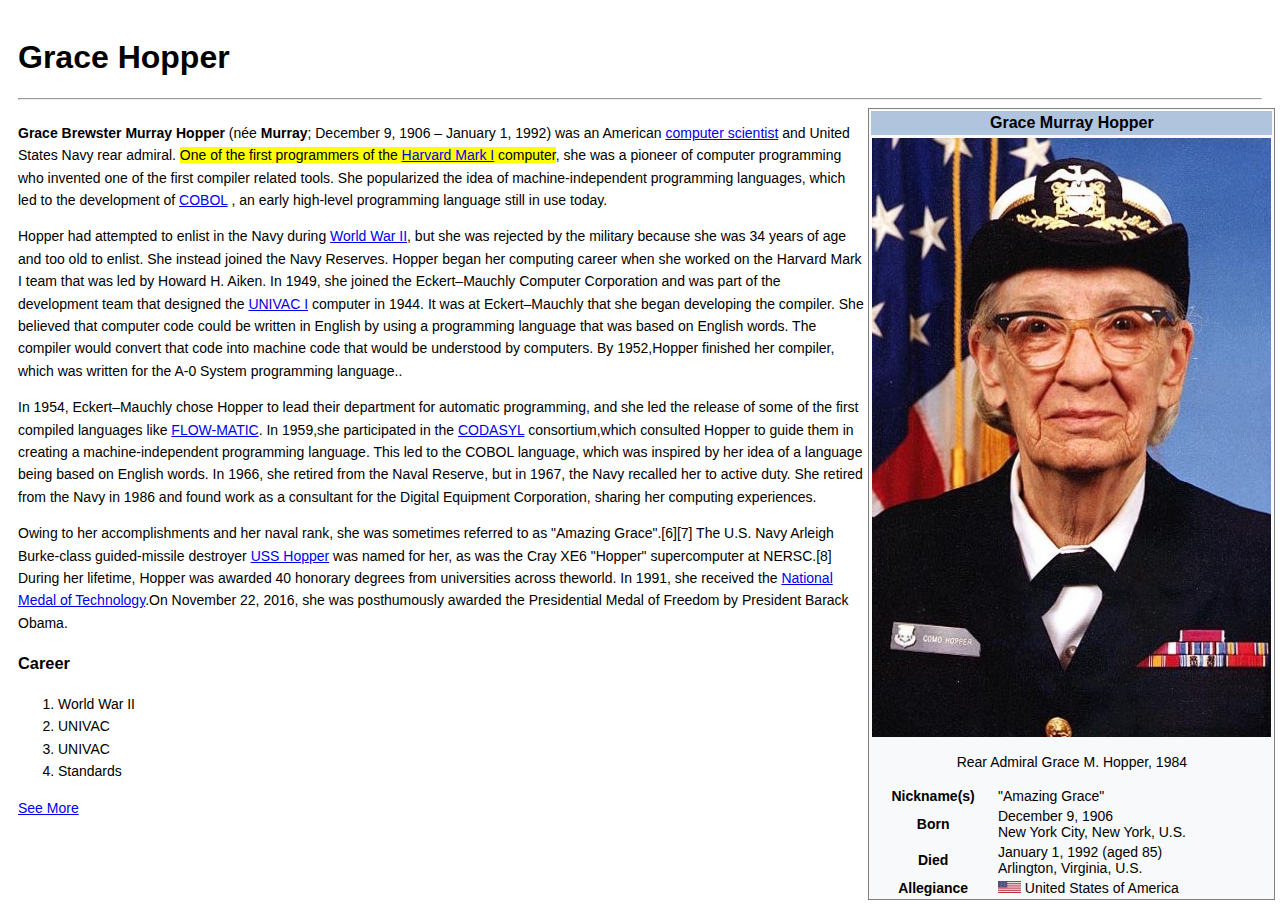
<file: index.html>
<!DOCTYPE html>
<html>
  <head>
    <meta charset="utf-8">
    <title>Grace Hopper</title>
    <link rel="stylesheet" href="css/main.css">
  </head>
  <body>
    <header>
      <!-- titulo -->
      <h1> Grace Hopper </h1>
      <!-- linea -->
      <hr>
    </header>
    <main class="biography">
    <!-- parrafos -->
    <p> <strong>Grace Brewster Murray Hopper</strong> (née <strong>Murray</strong>; December 9, 1906 – January 1, 1992) was an American 
      <a href="https://en.wikipedia.org/wiki/Computer_scientist" target="_bank">computer scientist</a> and United States Navy rear admiral.
      <mark> One of the first programmers of the <a href="https://en.wikipedia.org/wiki/Harvard_Mark_I" target="_blank">Harvard Mark I</a> computer</mark>,
      she was a pioneer of computer programming who invented one of the first compiler related tools. She popularized
      the idea of machine-independent programming languages, which led to the development of 
      <a href="https://en.wikipedia.org/wiki/COBOL" target="_blank">COBOL</a> , an early high-level
      programming language still in use today.</p>
    <p>Hopper had attempted to enlist in the Navy during <a href="https://en.wikipedia.org/wiki/World_War_II">World War II</a>,
      but she was rejected by the military because she was 34 years of age and too old to enlist. She instead joined the Navy 
      Reserves. Hopper began her computing career when she worked on the Harvard Mark I team that was led by Howard H. 
      Aiken. In 1949, she joined the Eckert–Mauchly Computer Corporation and was part of the development team that 
      designed the <a href="https://en.wikipedia.org/wiki/UNIVAC_I" target="_blank">UNIVAC I</a> computer in 1944. It was at Eckert–Mauchly 
      that she began developing the compiler. She believed that computer code could be written in English by using a programming 
      language that was based on English words. The compiler would convert that code into machine code that would be understood 
      by computers. By 1952,Hopper finished her compiler, which was written for the A-0 System programming language..</p>
    <p>In 1954, Eckert–Mauchly chose Hopper to lead their department for automatic programming, and she led the release
      of some of the first compiled languages like <a href="https://en.wikipedia.org/wiki/FLOW-MATIC" target="_blank">FLOW-MATIC</a>. 
      In 1959,she participated in the <a href="https://en.wikipedia.org/wiki/CODASYL" target="_blank">CODASYL</a> 
      consortium,which consulted Hopper to guide them in creating a machine-independent programming language. This led 
      to the COBOL language, which was inspired by her idea of a language being based on English words. In 1966, she 
      retired from the Naval Reserve, but in 1967, the Navy recalled her to active duty. She retired from the Navy in 
      1986 and found work as a consultant for the Digital Equipment Corporation, sharing her computing experiences.</p>
    <p>Owing to her accomplishments and her naval rank, she was sometimes referred to as "Amazing Grace".[6][7] The U.S.
      Navy Arleigh Burke-class guided-missile destroyer <a href="https://en.wikipedia.org/wiki/USS_Hopper" target="_blank">USS Hopper</a> 
      was named for her, as was the Cray XE6 "Hopper" supercomputer at NERSC.[8] During her lifetime, Hopper was awarded 40 honorary 
      degrees from universities across theworld. In 1991, she received the 
      <a href="https://en.wikipedia.org/wiki/National_Medal_of_Technology_and_Innovation" target="_blank">National Medal of Technology</a>.On 
      November 22, 2016, she was posthumously awarded the Presidential Medal of Freedom by President Barack Obama.</p>
    <!-- carrera (lista) -->
      <h3>Career</h3>
      <ol> 
        <li>World War II</li>
        <li>UNIVAC</li>
        <li>UNIVAC</li>
        <li>Standards</li>
      </ol>

       <!--redireccionando a información-->
      <a href="information.html">See More</a>

    </main>
    <!-- tabla -->
    <!--Resumen-->
    <aside class="summary">
        <table class="summary-table">
            <thead>
              <tr>
                <th colspan="2">Grace Murray Hopper</th>
              </tr>
            </thead>
            <tbody></tbody>
              <tr>
                <td colspan="2">
                  <img src="assets/img/gracehopper.jpg" alt="Grace Hopper">
                  <p>Rear Admiral Grace M. Hopper, 1984</p>
                </td>
              </tr>
              <tr>
                <th>Nickname(s)</th>
                <td>"Amazing Grace"</td>
              </tr>
              <tr>
                <th>Born</th>
                <td>December 9, 1906 <br>
                    New York City, New York, U.S.
                </td>
              </tr>
              <tr>
                <th>Died</th>
                <td>January 1, 1992 (aged 85) <br>
                    Arlington, Virginia, U.S.
                </td>
              </tr>
              <tr>
                <th>Allegiance</th>
                <td><img src="assets/img/EEUU.png" alt="EEUU"> United States of America</td>
              </tr>
          </table>

    </aside>
    
  </body>
</html>
</file>
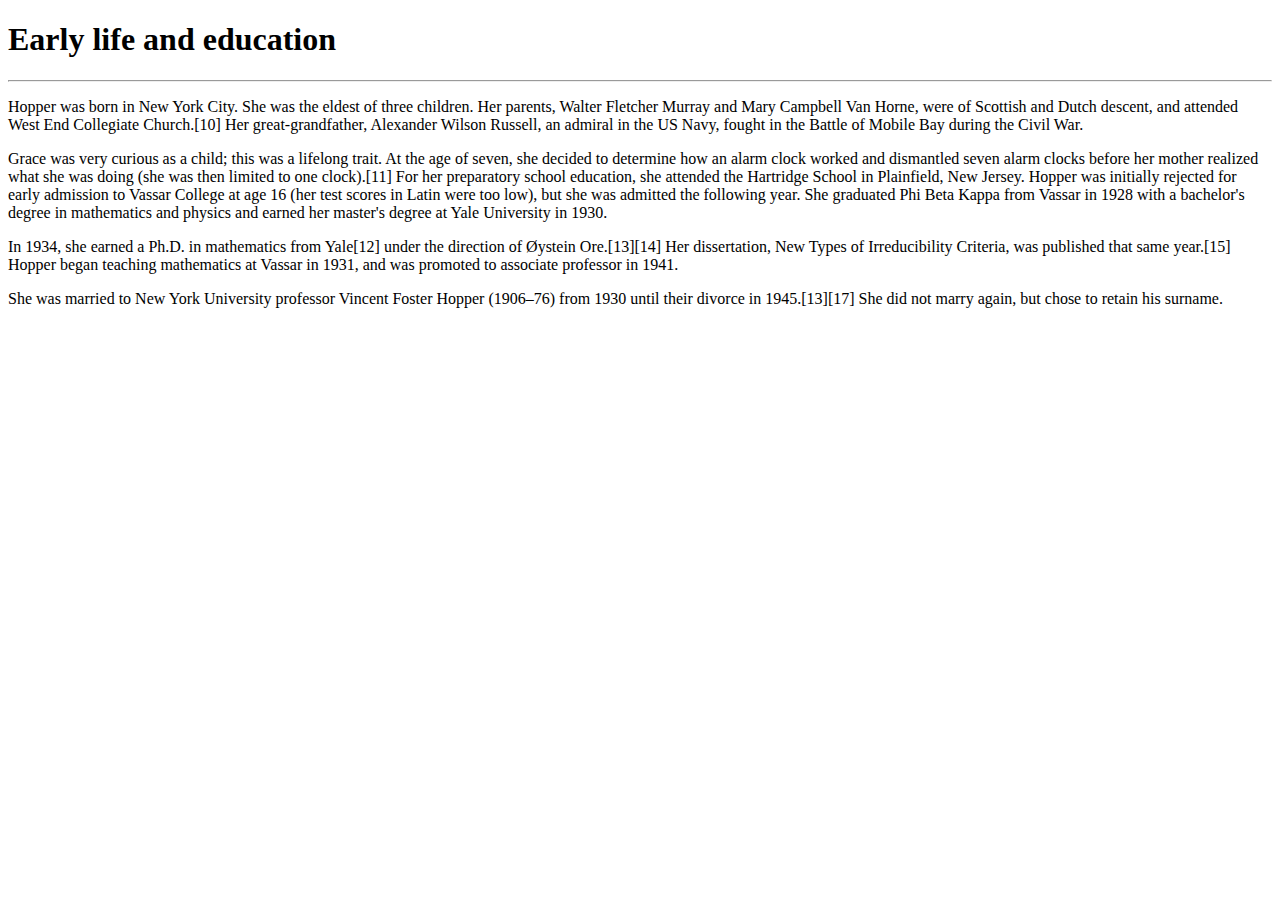
<file: information.html>
<!DOCTYPE html>
<html lang="en">
  <head>
    <meta charset="UTF-8">
    <meta name="viewport" content="width=device-width, initial-scale=1.0">
    <meta http-equiv="X-UA-Compatible" content="ie=edge">
    <title>Info</title>
  </head>
  <body>
    <h1>Early life and education</h1>
    <hr>
    <!--Informacion-->
    <p>Hopper was born in New York City. She was the eldest of three children. Her parents, Walter Fletcher Murray 
        and Mary Campbell Van Horne, were of Scottish and Dutch descent, and attended West End Collegiate Church.[10] 
        Her great-grandfather, Alexander Wilson Russell, an admiral in the US Navy, fought in the Battle of Mobile Bay 
        during the Civil War.</p>
    <p>Grace was very curious as a child; this was a lifelong trait. At the age of seven, she decided to determine how 
        an alarm clock worked and dismantled seven alarm clocks before her mother realized what she was doing (she was 
        then limited to one clock).[11] For her preparatory school education, she attended the Hartridge School in 
        Plainfield, New Jersey. Hopper was initially rejected for early admission to Vassar College at age 16 (her test 
        scores in Latin were too low), but she was admitted the following year. She graduated Phi Beta Kappa from Vassar 
        in 1928 with a bachelor's degree in mathematics and physics and earned her master's degree at Yale University in 
        1930.</p>
    <p>In 1934, she earned a Ph.D. in mathematics from Yale[12] under the direction of Øystein Ore.[13][14] Her 
        dissertation, New Types of Irreducibility Criteria, was published that same year.[15] Hopper began teaching 
        mathematics at Vassar in 1931, and was promoted to associate professor in 1941.</p>
    <p>She was married to New York University professor Vincent Foster Hopper (1906–76) from 1930 until their divorce in 
        1945.[13][17] She did not marry again, but chose to retain his surname.</p>
  </body>
</html>
</file>
<file: css/main.css>
body{
    font-family: sans-serif;
    padding: 10px;
}

.header h1 {
    margin-bottom: 3px;
    margin-top: 0;
}

.header hr {
    margin-top: 0;
    margin-bottom: 0;
}

.biography {
    width: 68%;
    display: inline-block;
    font-size: 14px;
    line-height: 1.6;
}

.summary {
    display: inline-block;
    vertical-align: top;
    width: 24%;
}

.summary-table {
    border: 1px solid grey;
    background-color: #f8f9fa;
    font-size: 14px;
}

.summary-table thead th {
    background-color: #b0c4de;
    padding-top: 3px;
    padding-bottom:3px; 
    font-size:16px; 
}

.summary-table tbody tr:first-child {
    text-align: center;
}

.summary-table tbody th {

}
</file>
